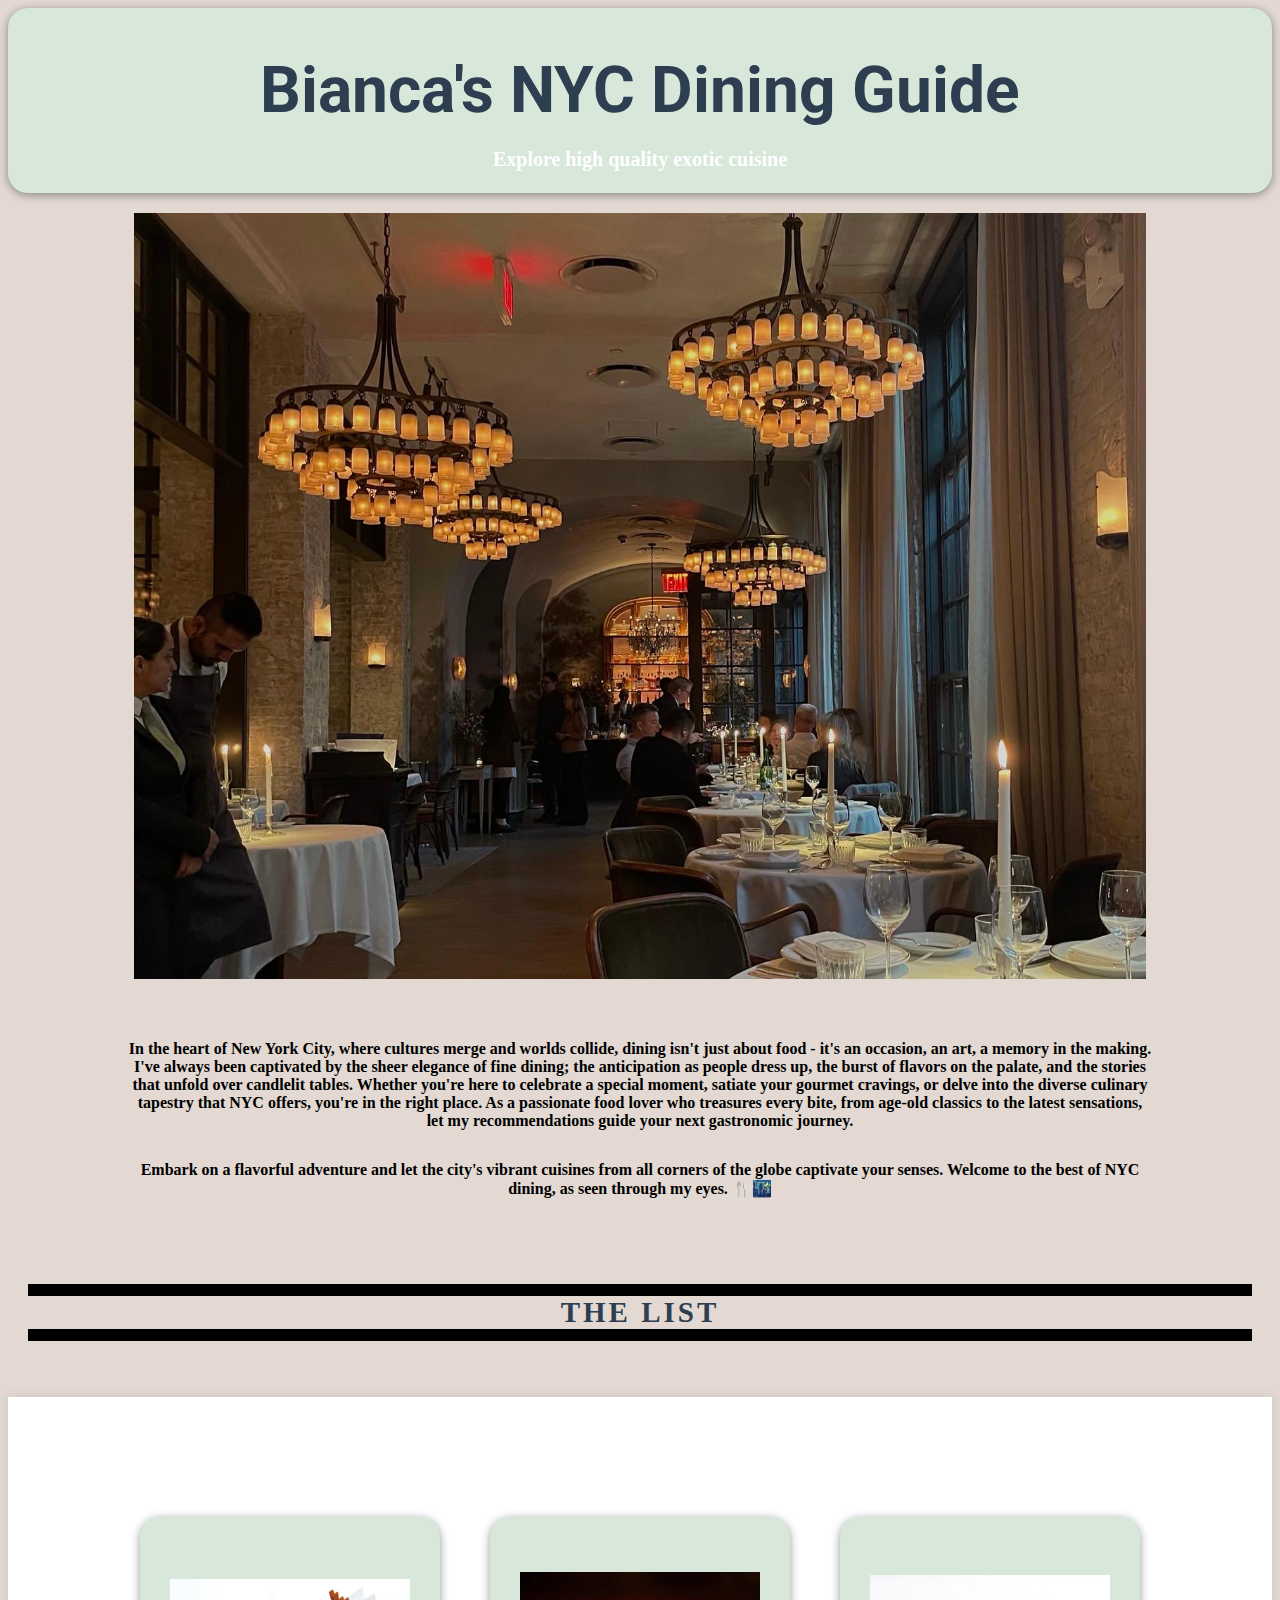
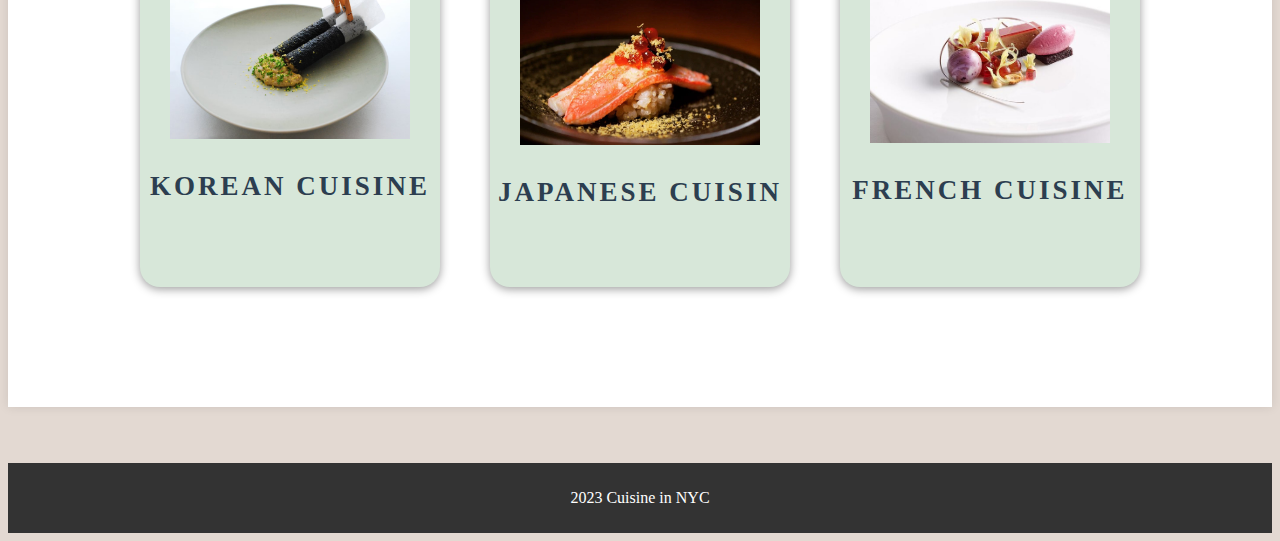
<file: index.html>
<!DOCTYPE html>
<html>

<head>
  <meta charset="utf-8">
  <meta name="viewport" content="width=device-width, initial-scale=1">
  <meta name="viewport"
        content="width=device-width, initial-scale=1.0, user-scalable=no, minimum-scale=1.0, maximum-scale=1.0">
  <title></title>
  <link rel="stylesheet" href="style.css">
</head>

<body>
  <header>
    <h1>
      <link rel="preconnect" href="https://fonts.googleapis.com">
      <link rel="preconnect" href="https://fonts.gstatic.com" crossorigin>
      <link href="https://fonts.googleapis.com/css2?family=Lobster+Two:ital,wght@1,700&family=Roboto:wght@500&display=swap"
            rel="stylesheet">Bianca's NYC Dining Guide
    </h1>
    <h3>Explore high quality exotic cuisine</h3>

  </header>



  <div class="image1">
    <img src="1.jpg">
  </div>

  <div class="discription">
    <ul>
      <h4>In the heart of New York City, where cultures merge and worlds collide, dining isn't just about food - it's an
        occasion, an art, a memory in the making. I've always been captivated by the sheer elegance of fine dining; the
        anticipation as people dress up, the burst of flavors on the palate, and the stories that unfold over candlelit
        tables. Whether you're here to celebrate a special moment, satiate your gourmet cravings, or delve into the
        diverse culinary tapestry that NYC offers, you're in the right place. As a passionate food lover who treasures
        every bite, from age-old classics to the latest sensations, let my recommendations guide your next gastronomic
        journey.</h4>

      <h4>Embark on a flavorful adventure and let the city's vibrant cuisines from all corners of the globe captivate
        your senses. Welcome to the best of NYC dining, as seen through my eyes. 🍴🌃<br><br><br><br></h4>
      <ul>
  </div>

  <div class="title-container">
    <div class="line"></div>
    <h5 style="color: #2c3e50;">THE LIST</h5>
    <div class="line"></div>
    <br><br>
  </div>


  <main>

    <div class="container">
      <a href="page1.html" class="box">
        <img src="001.avif">
        <h2>Korean Cuisine</h2>
      </a>
      <a href="page2.html" class="box">
        <img src="002.webp">
        <h2>Japanese Cuisin</h2>
      </a>
      <a href="page3.html" class="box">
        <img src="003.jpeg">
        <h2>French Cuisine</h2>
      </a>

    </div>
  </main>
  <br><br>

  <footer>
    <p>2023 Cuisine in NYC</p>
  </footer>

</body>

</body>

</html>
</file>
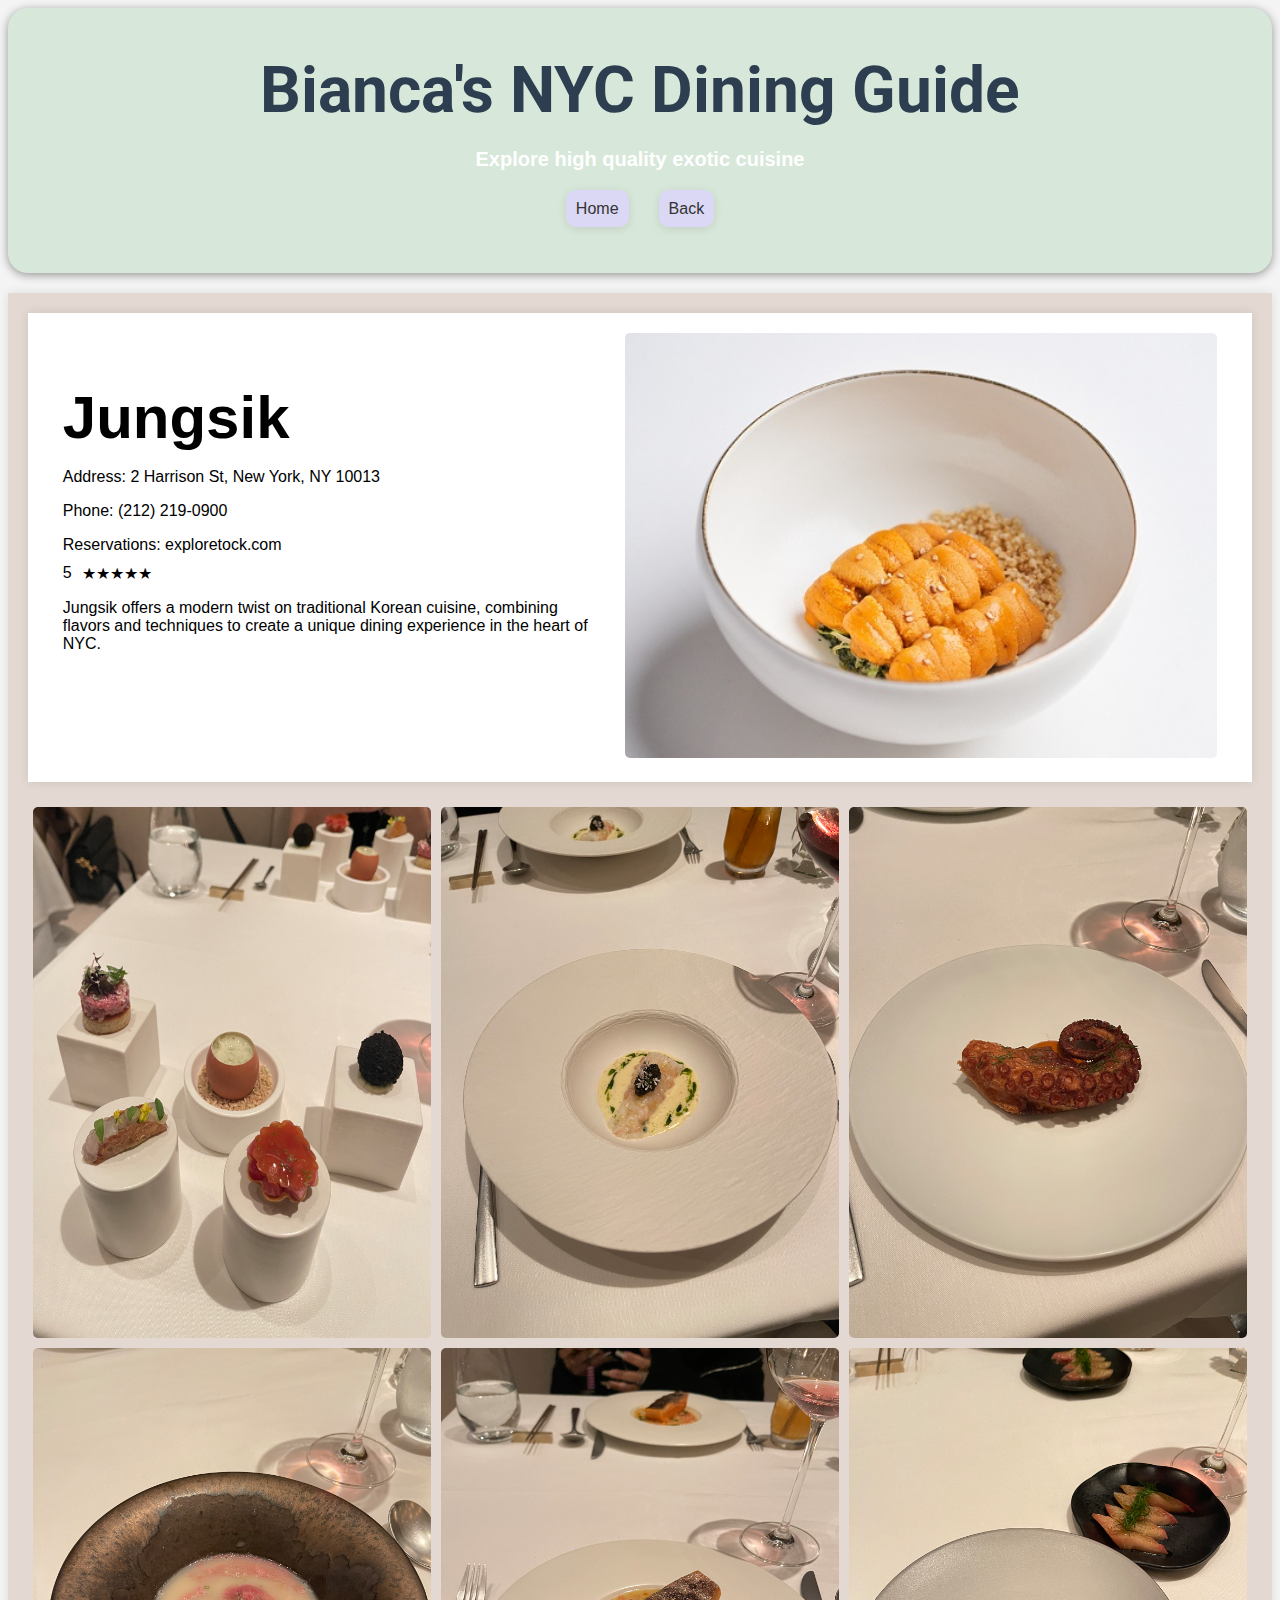
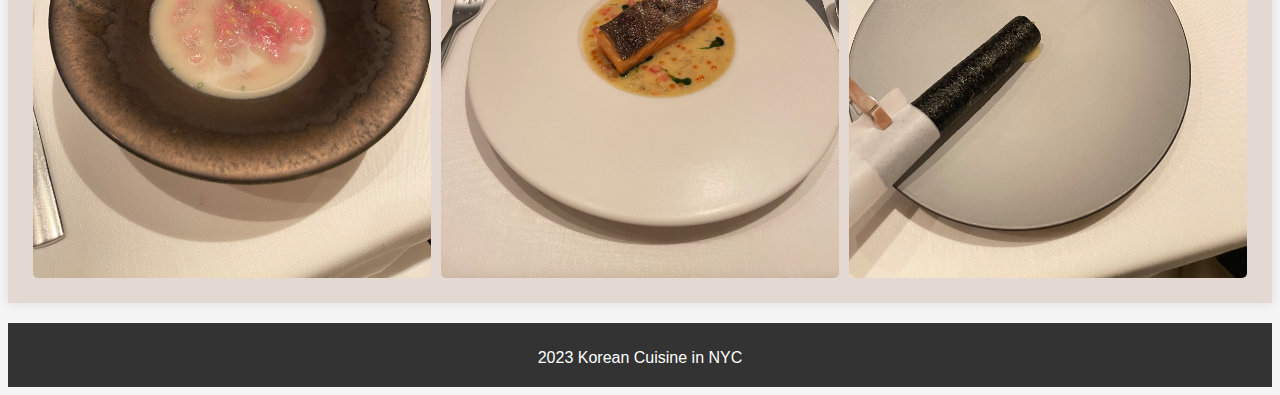
<file: page1.1.html>
<!DOCTYPE html>
<html lang="en">
  <head>
    <meta charset="UTF-8" />
    <meta name="viewport" content="width=device-width, initial-scale=1.0" />
    <meta name="viewport" content="width=device-width, initial-scale=1.0, user-scalable=no, minimum-scale=1.0, maximum-scale=1.0" />
    <title>Jungsik</title>
    <link rel="stylesheet" href="style3.css" />
  </head>

  <header>
    <h1>
      <link rel="preconnect" href="https://fonts.googleapis.com" />
      <link rel="preconnect" href="https://fonts.gstatic.com" crossorigin />
      <link href="https://fonts.googleapis.com/css2?family=Lobster+Two:ital,wght@1,700&family=Roboto:wght@500&display=swap" rel="stylesheet" />Bianca's NYC Dining Guide
    </h1>
    <h3>Explore high quality exotic cuisine</h3>
    <nav>
      <ul>
        <li><a href="index.html">Home</a></li>
        <li><a href="page1.html">Back</a></li>
      </ul>
    </nav>
  </header>

  <body>
    <main>
      <div class="container">
        <div class="text-content">
          <h2>Jungsik</h2>
          <p>Address: 2 Harrison St, New York, NY 10013</p>
          <p>Phone: (212) 219-0900</p>
          <p>Reservations: exploretock.com</p>
          <div class="ratings">
            <span>5</span>
            <span>★★★★★</span>
          </div>
          <p>Jungsik offers a modern twist on traditional Korean cuisine, combining flavors and techniques to create a unique dining experience in the heart of NYC.</p>
        </div>
        <div class="image-content">
          <img src="Jungsik1.jpeg" />
        </div>
      </div>

      <p></p>

      <div class="image-gallery">
        <img src="Jungsik/Jun2.jpg" alt="Image 1" />
        <img src="Jungsik/Jun3.JPG" alt="Image 2" />
        <img src="Jungsik/Jun4.JPG" alt="Image 3" />
        <img src="Jungsik/Jun5.JPG" alt="Image 4" />
        <img src="Jungsik/Jun6.JPG" alt="Image 5" />
        <img src="Jungsik/Jun7.JPG" alt="Image 6" />
      </div>
    </main>

    <footer>
      <p>2023 Korean Cuisine in NYC</p>
    </footer>
  </body>
</html>
</file>
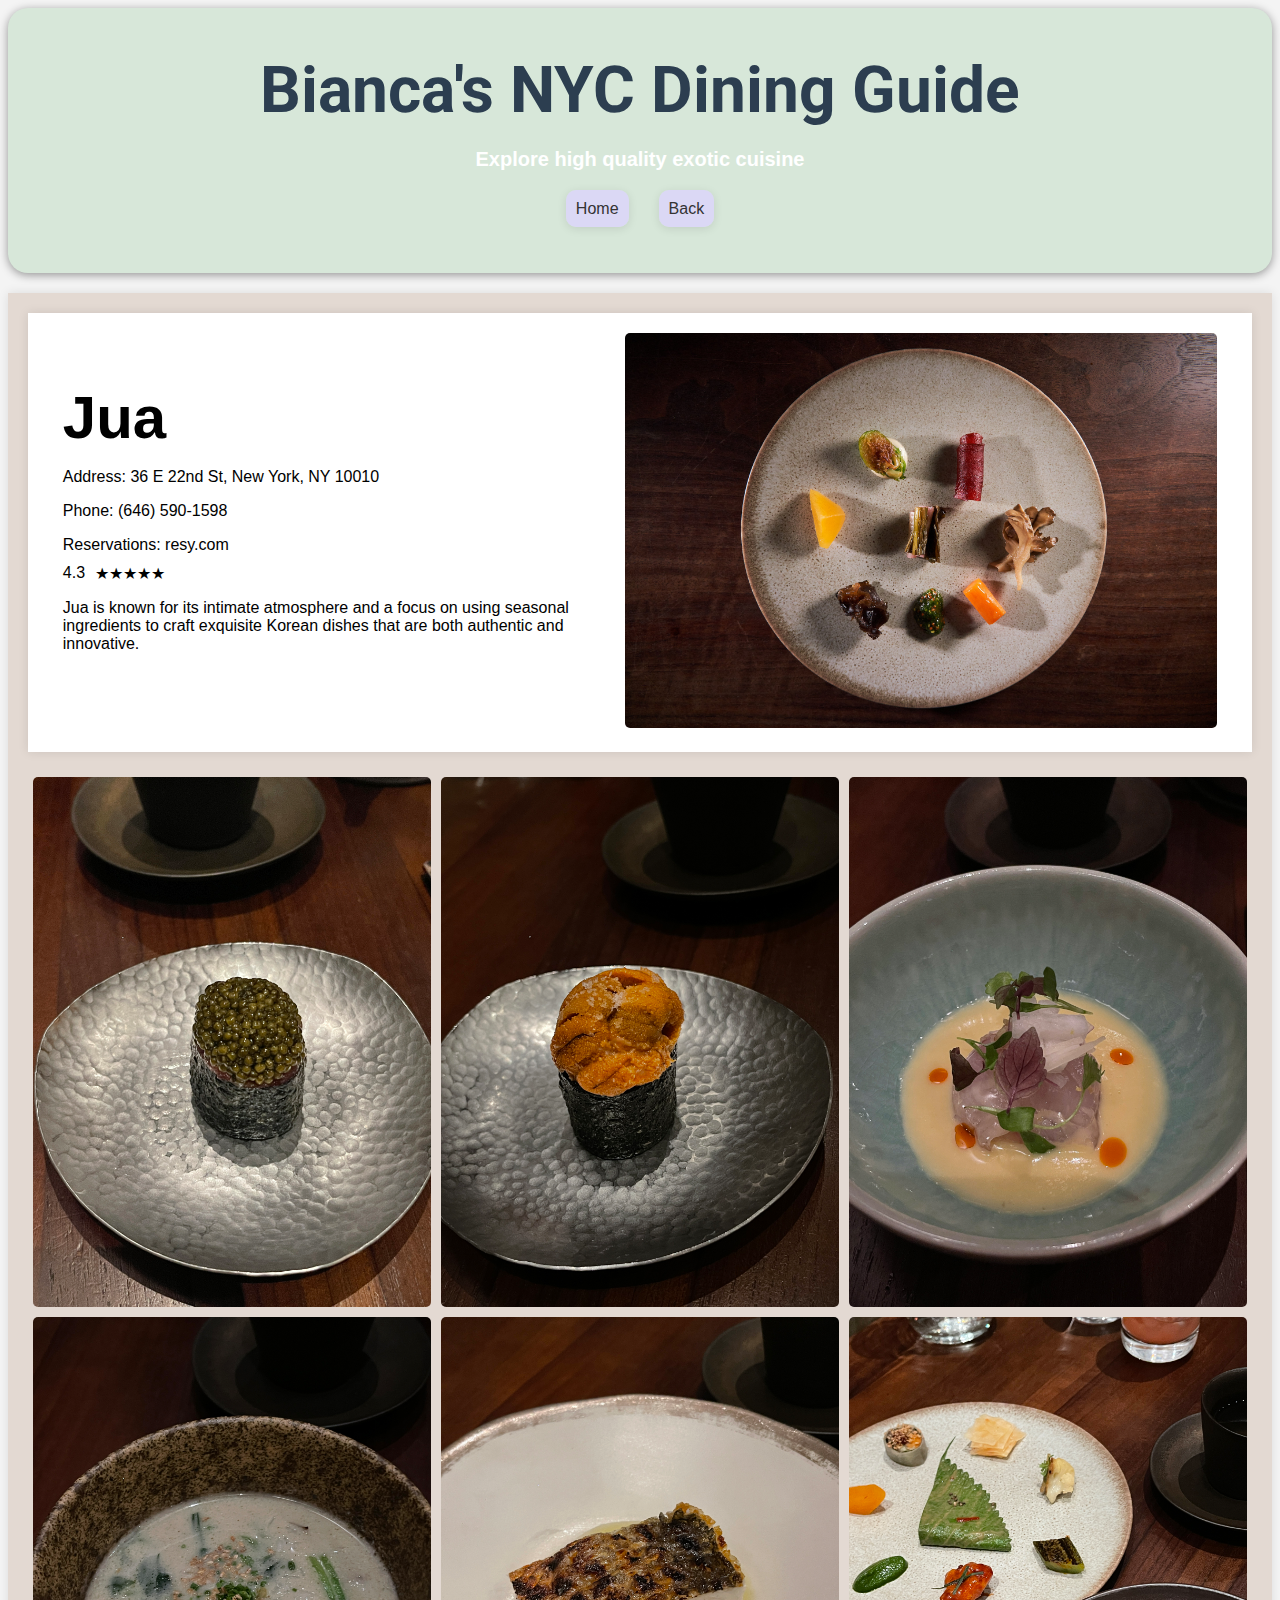
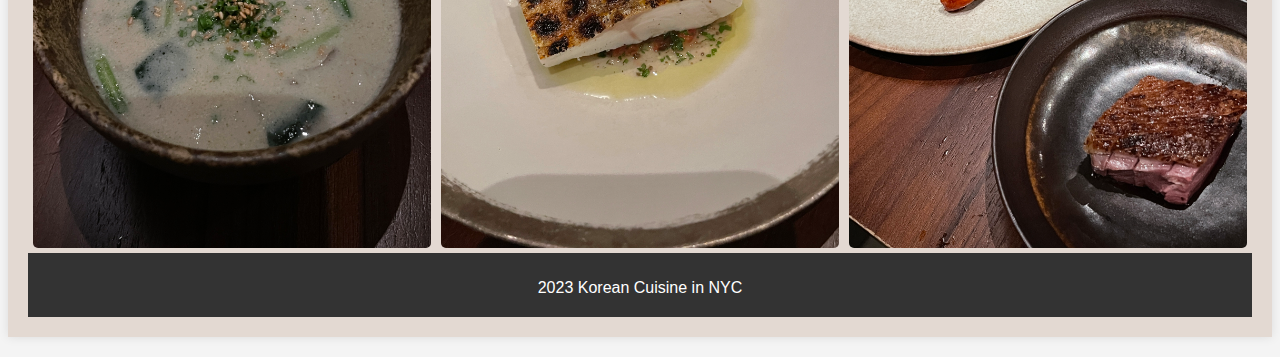
<file: page1.2.html>
<!DOCTYPE html>
<html lang="en">

<head>
    <meta charset="UTF-8">
    <meta name="viewport" content="width=device-width, initial-scale=1.0">
    <title>Jua</title>
    <link rel="stylesheet" href="style3.css">
</head>



    <header>
        <h1><link rel="preconnect" href="https://fonts.googleapis.com">
<link rel="preconnect" href="https://fonts.gstatic.com" crossorigin>
<link href="https://fonts.googleapis.com/css2?family=Lobster+Two:ital,wght@1,700&family=Roboto:wght@500&display=swap" rel="stylesheet">Bianca's NYC Dining Guide</h1>
        <h3>Explore high quality exotic cuisine</h3>
        <nav>
            <ul>
                <li><a href="index.html">Home</a></li>
                <li><a href="page1.html">Back</a></li>
                
            </ul>
        </nav>
    </header>

<body>

    <main>

    <div class="container">
        <div class="text-content">
            
            <h2>Jua</h2>
            <p>Address: 36 E 22nd St, New York, NY 10010</p>
            <p>Phone: (646) 590-1598</p>
            <p>Reservations: resy.com</p>
            <div class="ratings">
                <span>4.3</span>
                <span>★★★★★</span>
                
            </div>
            <p>Jua is known for its intimate atmosphere and a focus on using seasonal ingredients to craft exquisite Korean dishes that are both authentic and innovative.</p>
        </div>
        <div class="image-content">
            <img src="Jua1.jpeg">
        </div>
    </div>

    <p>   </p>

    <div class="image-gallery">
        <img src="Jua/Jua2.JPG" alt="Image 1">
        <img src="Jua/Jua3.JPG" alt="Image 2">
        <img src="Jua/Jua4.JPG" alt="Image 3">
        <img src="Jua/Jua5.JPG" alt="Image 4">
        <img src="Jua/Jua6.JPG" alt="Image 5">
        <img src="Jua/Jua7.JPG" alt="Image 6">
    </div>

    <footer>
        <p>2023 Korean Cuisine in NYC</p>
    </footer>

</main>

</body>

</html>
</file>
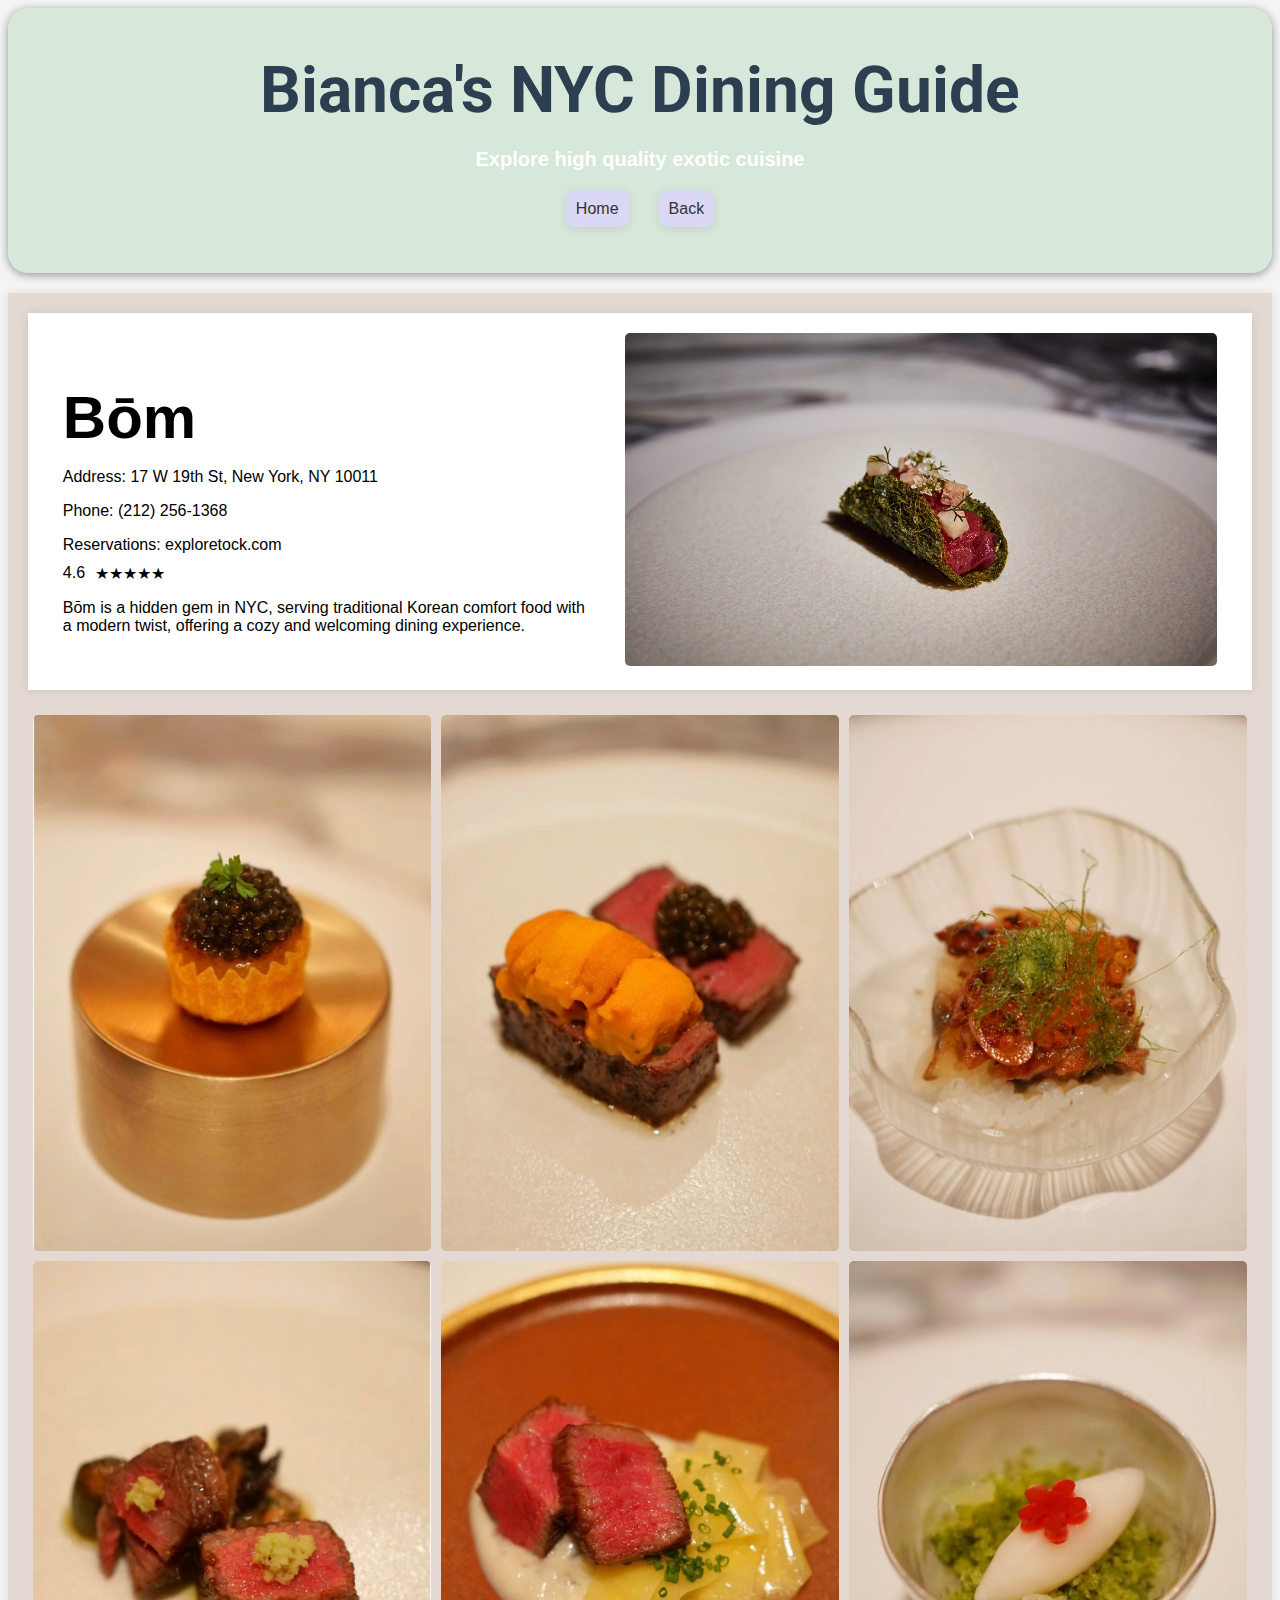
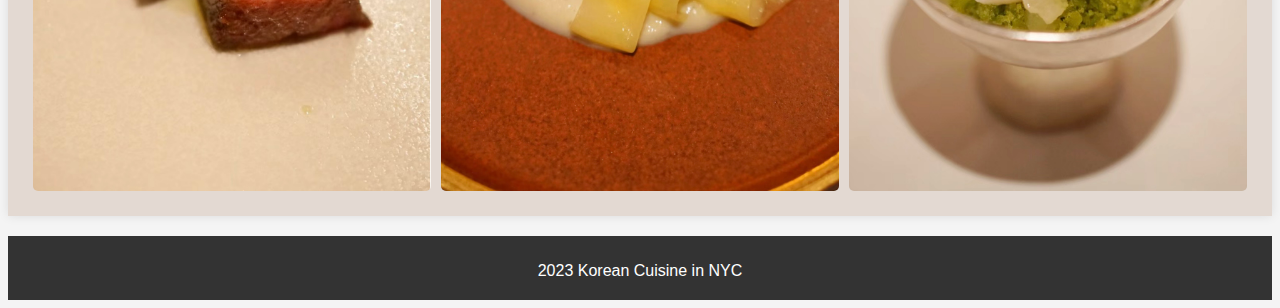
<file: page1.3.html>
<!DOCTYPE html>
<html lang="en">

<head>
    <meta charset="UTF-8">
    <meta name="viewport" content="width=device-width, initial-scale=1.0">
    <title>Bom</title>
    <link rel="stylesheet" href="style3.css">
</head>



    <header>
        <h1><link rel="preconnect" href="https://fonts.googleapis.com">
<link rel="preconnect" href="https://fonts.gstatic.com" crossorigin>
<link href="https://fonts.googleapis.com/css2?family=Lobster+Two:ital,wght@1,700&family=Roboto:wght@500&display=swap" rel="stylesheet">Bianca's NYC Dining Guide</h1>
        <h3>Explore high quality exotic cuisine</h3>
        <nav>
            <ul>
                <li><a href="index.html">Home</a></li>
                <li><a href="page1.html">Back</a></li>
                
            </ul>
        </nav>
    </header>

<body>

    <main>

    <div class="container">
        <div class="text-content">
            
            <h2>Bōm</h2>
            <p>Address: 17 W 19th St, New York, NY 10011</p>
            <p>Phone: (212) 256-1368</p>
            <p>Reservations: exploretock.com</p>
            <div class="ratings">
                <span>4.6</span>
                <span>★★★★★</span>
               
            </div>
            <p>Bōm is a hidden gem in NYC, serving traditional Korean comfort food with a modern twist, offering a cozy and welcoming dining experience.</p>
        </div>
        <div class="image-content">
            <img src="Bom1.webp">
        </div>
    </div>

    <p>   </p>

    <div class="image-gallery">
        <img src="Bom/B1.jpg" alt="Image 1">
        <img src="Bom/B2.jpg" alt="Image 2">
        <img src="Bom/B3.jpg" alt="Image 3">
        <img src="Bom/B4.jpg" alt="Image 4">
        <img src="Bom/B5.jpg" alt="Image 5">
        <img src="Bom/B6.jpg" alt="Image 6">
    </div>

</main>

<footer>
        <p>2023 Korean Cuisine in NYC</p>
    </footer>

</body>

</html>
</file>
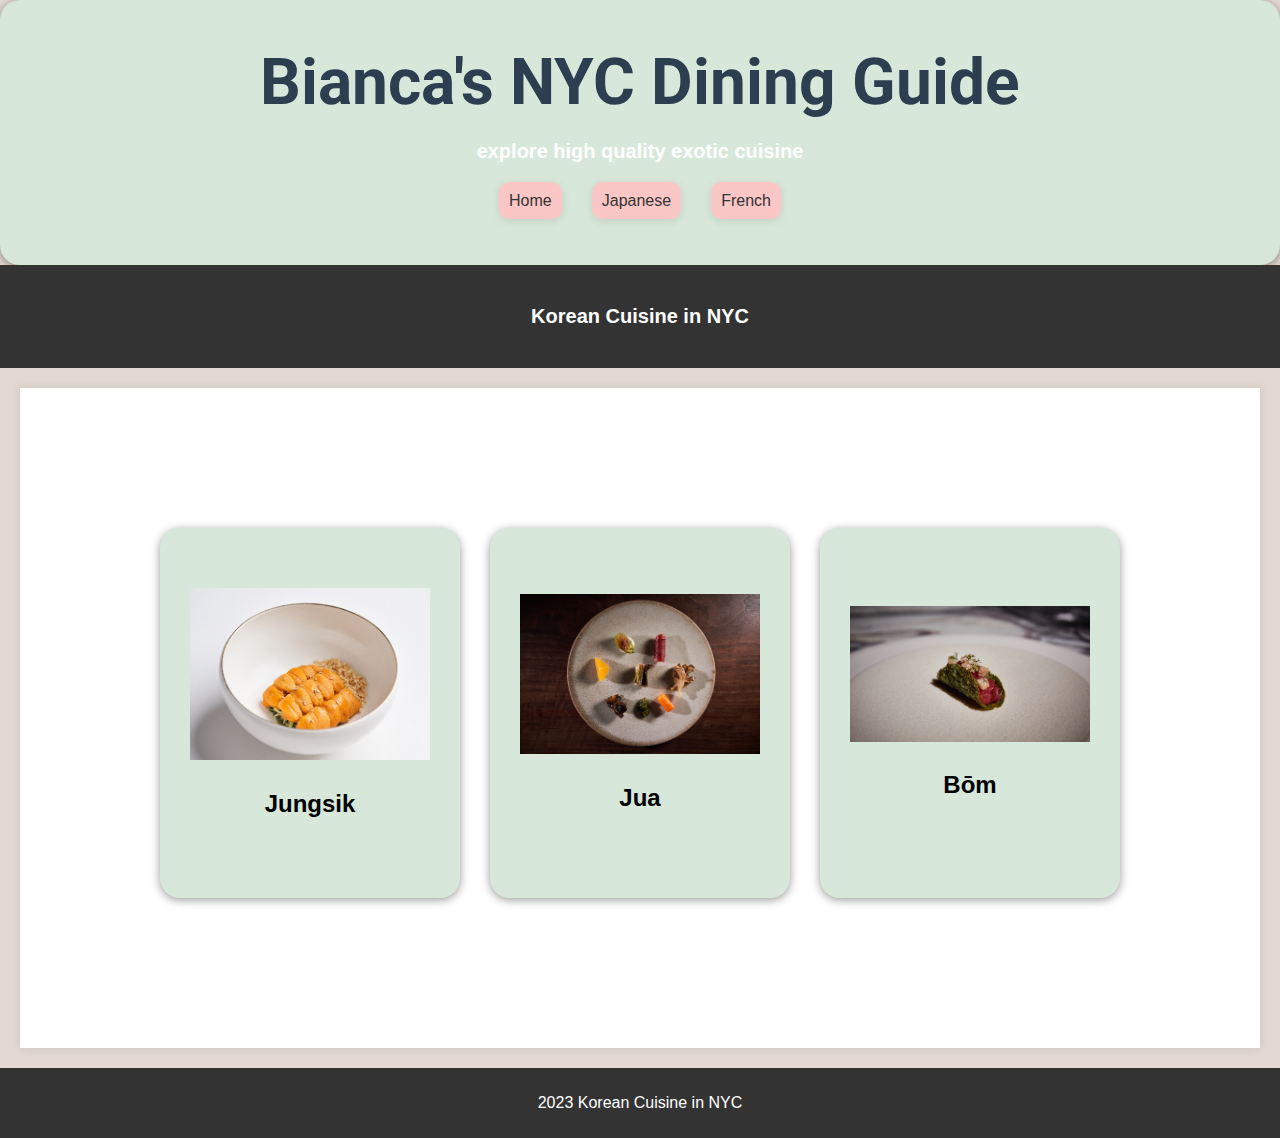
<file: page1.html>
<!DOCTYPE html>
<html>
  <head>
    <meta charset="UTF-8" />
    <title>Korean Cuisine in NYC</title>
    <meta name="viewport" content="width=device-width, initial-scale=1.0, user-scalable=no, minimum-scale=1.0, maximum-scale=1.0" />
    <link rel="stylesheet" type="text/css" href="style2.css" />
  </head>
  <body>
    <header>
      <h1>
        <link rel="preconnect" href="https://fonts.googleapis.com" />
        <link rel="preconnect" href="https://fonts.gstatic.com" crossorigin />
        <link href="https://fonts.googleapis.com/css2?family=Lobster+Two:ital,wght@1,700&family=Roboto:wght@500&display=swap" rel="stylesheet" />Bianca's NYC Dining Guide
      </h1>
      <h3>explore high quality exotic cuisine</h3>
      <nav>
        <ul>
          <li><a href="index.html">Home</a></li>
          <li><a href="page2.html">Japanese</a></li>
          <li><a href="page3.html">French</a></li>
        </ul>
      </nav>
    </header>

    <div class="header2">
      <h3>Korean Cuisine in NYC</h3>
    </div>
    <main>
      <section class="restaurant">
        <div class="container">
          <a href="page1.1.html" class="box">
            <img src="Jungsik1.jpeg" />
            <h2>Jungsik</h2>
          </a>
          <a href="page1.2.html" class="box">
            <img src="Jua1.jpeg" />
            <h2>Jua</h2>
          </a>
          <a href="page1.3.html" class="box">
            <img src="Bom1.webp" />
            <h2>Bōm</h2>
          </a>
        </div>
      </section>
    </main>
    <footer>
      <p>2023 Korean Cuisine in NYC</p>
    </footer>
  </body>
</html>
</file>
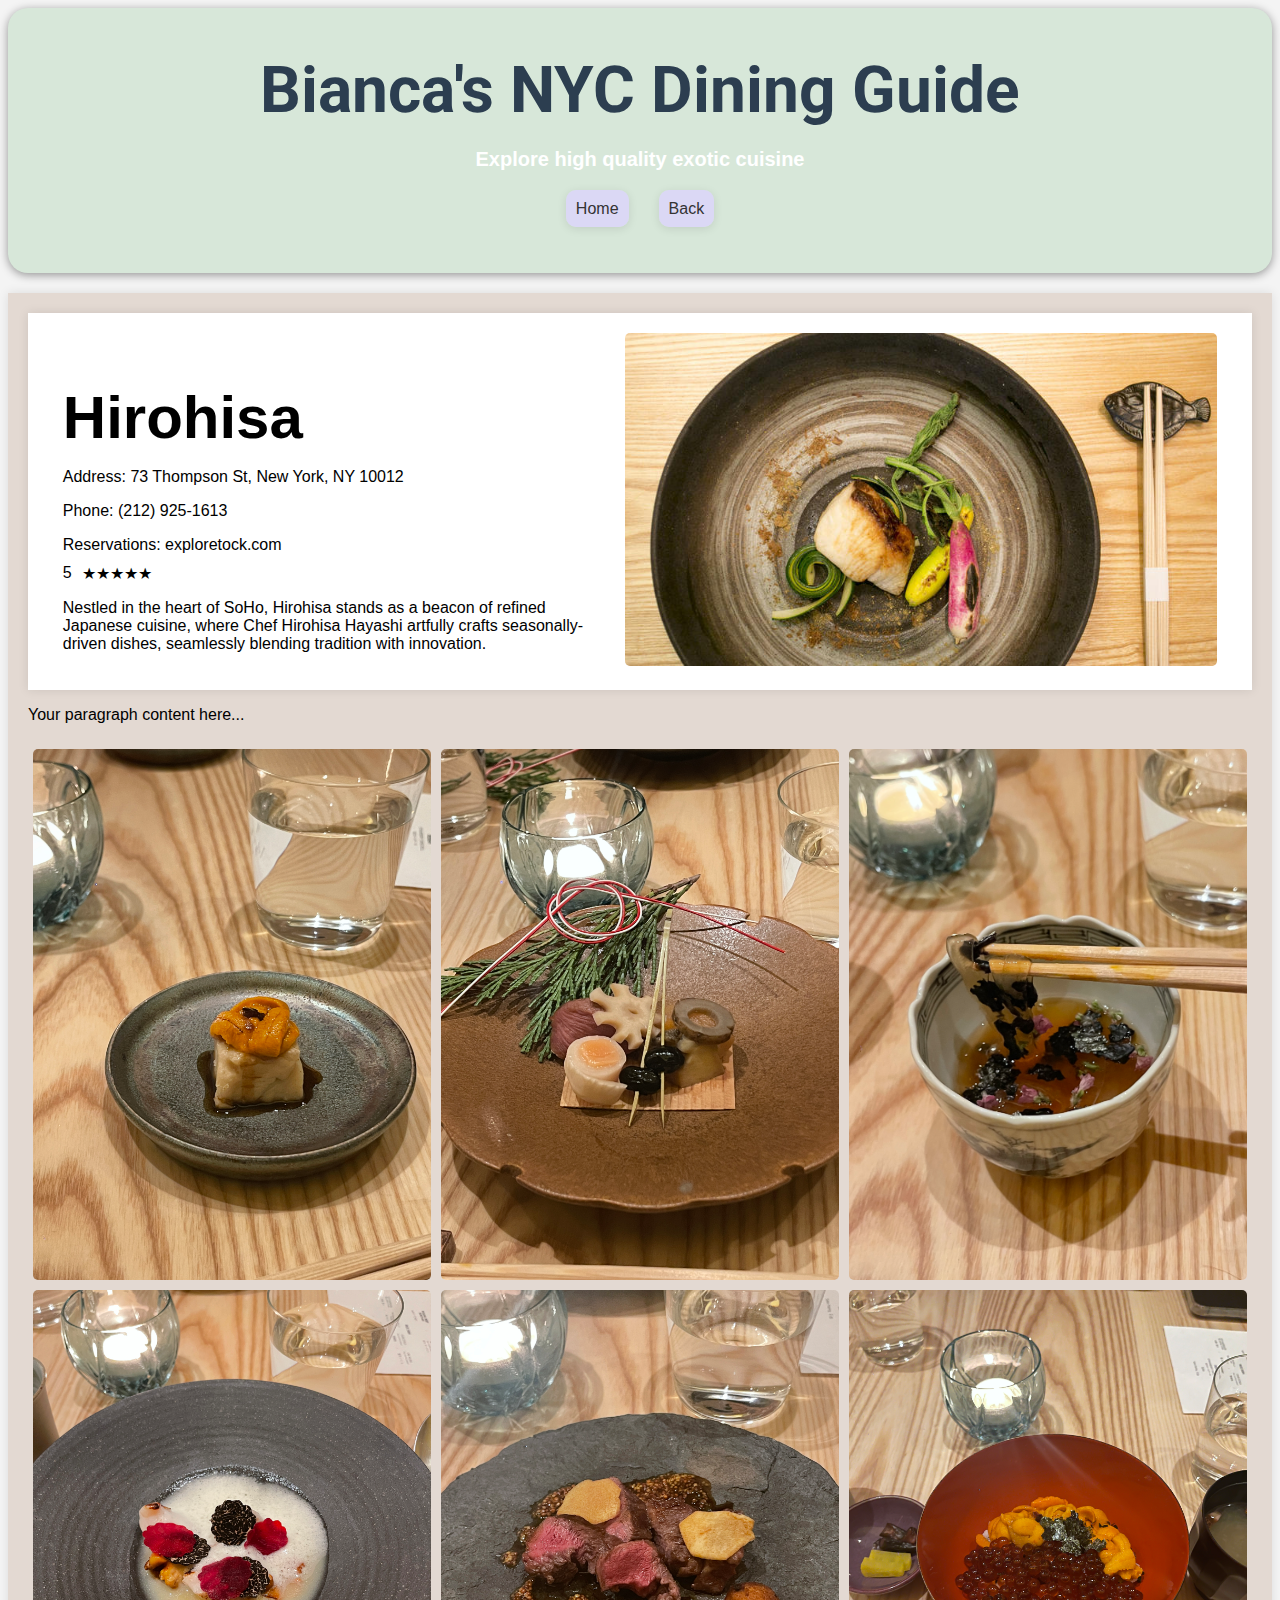
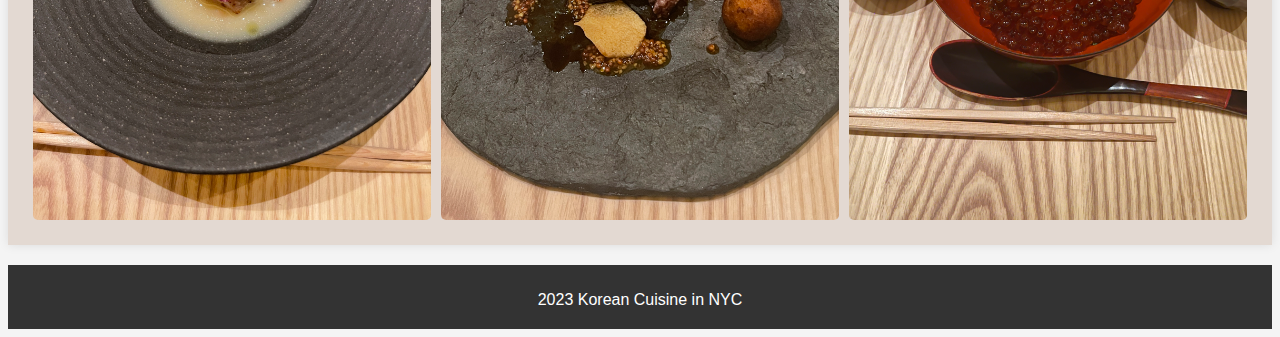
<file: page2.2.html>
<!DOCTYPE html>
<html lang="en">

<head>
    <meta charset="UTF-8">
    <meta name="viewport" content="width=device-width, initial-scale=1.0">
    <title>Hirohisa</title>
    <link rel="stylesheet" href="style3.css">
</head>



    <header>
        <h1><link rel="preconnect" href="https://fonts.googleapis.com">
<link rel="preconnect" href="https://fonts.gstatic.com" crossorigin>
<link href="https://fonts.googleapis.com/css2?family=Lobster+Two:ital,wght@1,700&family=Roboto:wght@500&display=swap" rel="stylesheet">Bianca's NYC Dining Guide</h1>
        <h3>Explore high quality exotic cuisine</h3>
        <nav>
            <ul>
                <li><a href="index.html">Home</a></li>
                <li><a href="page2.html">Back</a></li>
                
            </ul>
        </nav>
    </header>

<body>

    <main>

    <div class="container">
        <div class="text-content">
            
            <h2>Hirohisa</h2>
            <p>Address: 73 Thompson St, New York, NY 10012</p>
            <p>Phone: (212) 925-1613</p>
            <p>Reservations: exploretock.com</p>
            <div class="ratings">
                <span>5</span>
                <span>★★★★★</span>
                
            </div>
            <p>Nestled in the heart of SoHo, Hirohisa stands as a beacon of refined Japanese cuisine, where Chef Hirohisa Hayashi artfully crafts seasonally-driven dishes, seamlessly blending tradition with innovation.</p>
        </div>
        <div class="image-content">
            <img src="Hirohisa1.jpeg">
        </div>
    </div>

    <p>Your paragraph content here...</p>

    <div class="image-gallery">
        <img src="Hirohisa/Hi2.JPG" alt="Image 1">
        <img src="Hirohisa/Hi4.JPG" alt="Image 2">
        <img src="Hirohisa/Hi5.JPG" alt="Image 3">
        <img src="Hirohisa/Hi6.JPG" alt="Image 4">
        <img src="Hirohisa/Hi7.JPG" alt="Image 5">
        <img src="Hirohisa/Hi8.JPG" alt="Image 6">
    </div>

</main>

<footer>
        <p>2023 Korean Cuisine in NYC</p>
    </footer>

</body>

</html>
</file>
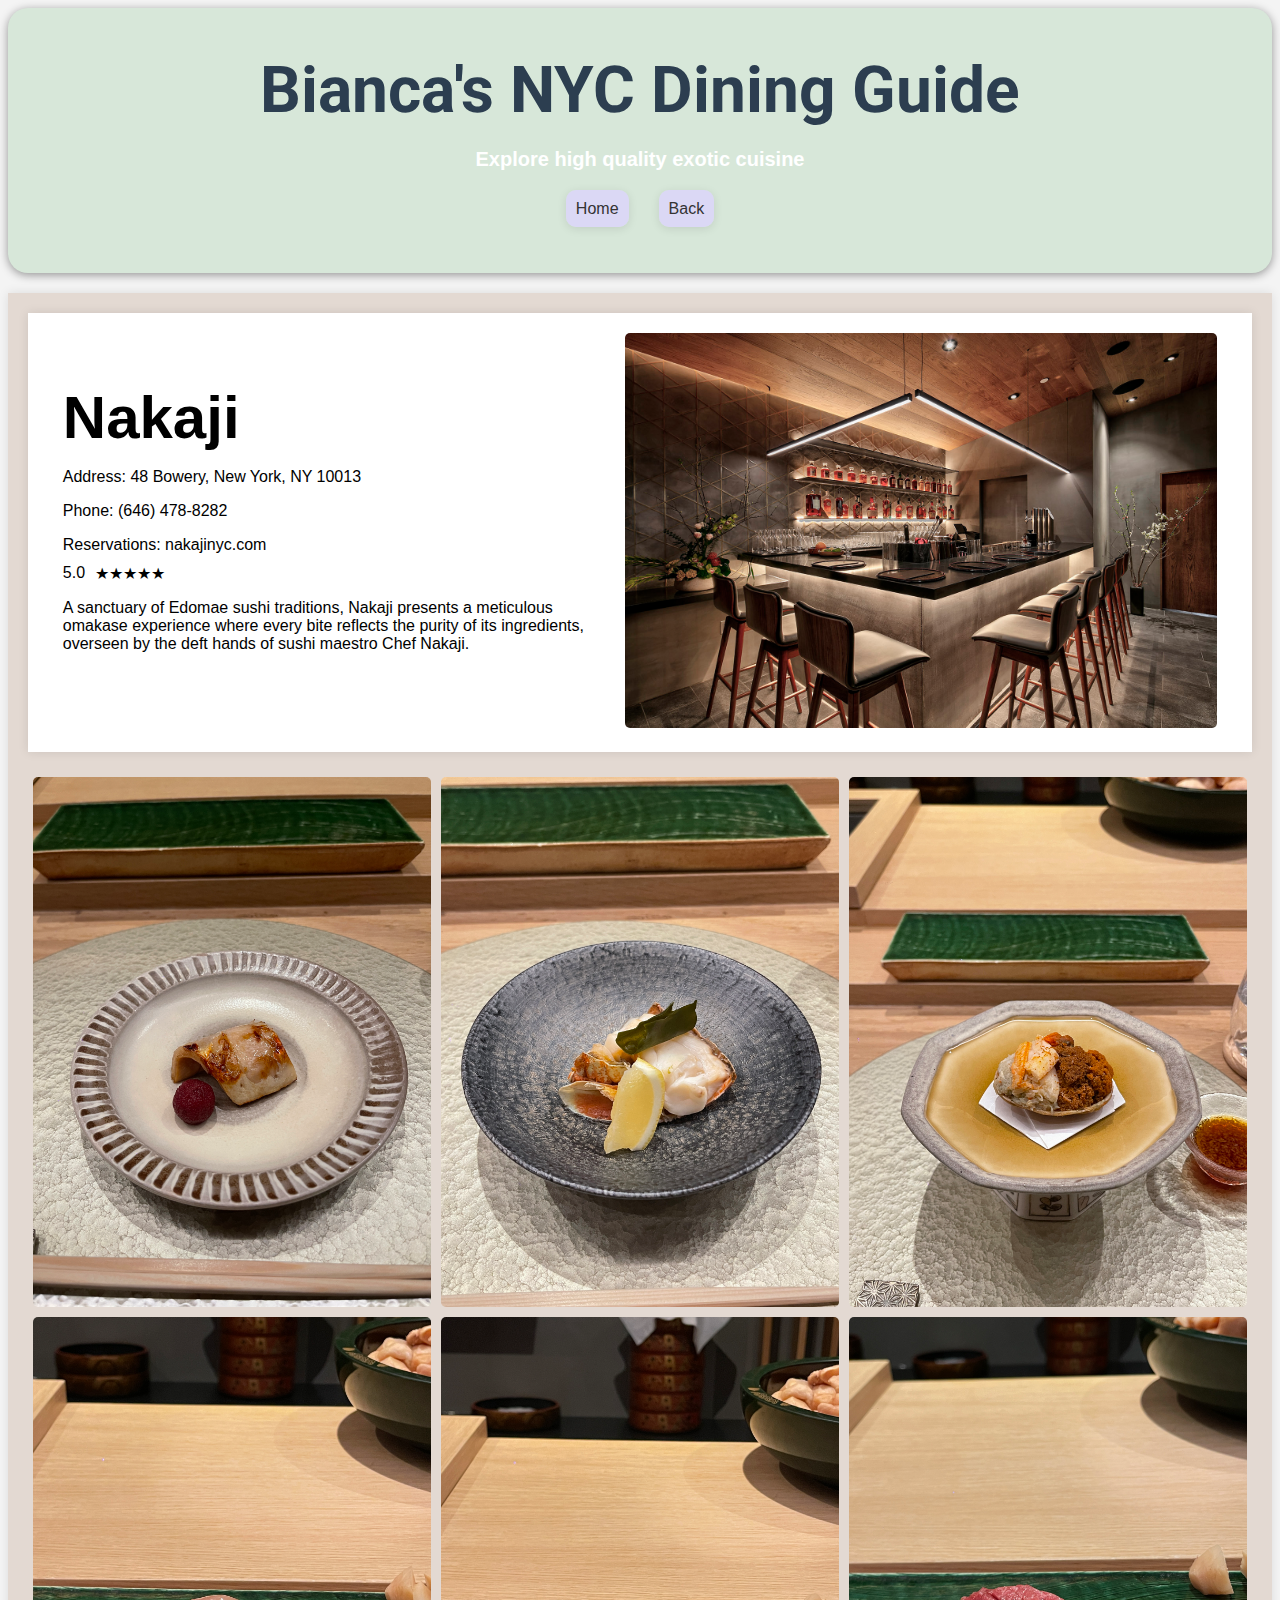
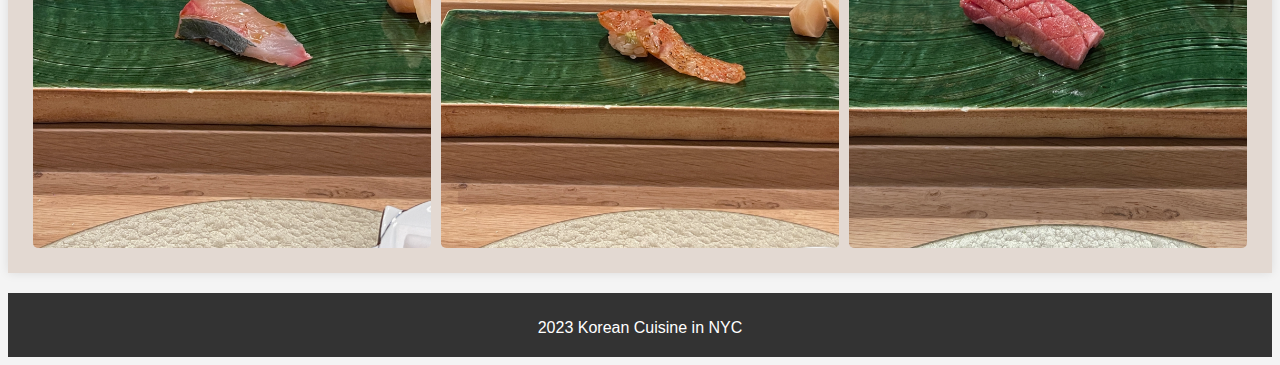
<file: page2.3.html>
<!DOCTYPE html>
<html lang="en">

<head>
    <meta charset="UTF-8">
    <meta name="viewport" content="width=device-width, initial-scale=1.0">
    <title>Nakaji</title>
    <link rel="stylesheet" href="style3.css">
</head>



    <header>
        <h1><link rel="preconnect" href="https://fonts.googleapis.com">
<link rel="preconnect" href="https://fonts.gstatic.com" crossorigin>
<link href="https://fonts.googleapis.com/css2?family=Lobster+Two:ital,wght@1,700&family=Roboto:wght@500&display=swap" rel="stylesheet">Bianca's NYC Dining Guide</h1>
        <h3>Explore high quality exotic cuisine</h3>
        <nav>
            <ul>
                <li><a href="index.html">Home</a></li>
                <li><a href="page2.html">Back</a></li>
                
            </ul>
        </nav>
    </header>

<body>

    <main>

    <div class="container">
        <div class="text-content">
            
            <h2>Nakaji</h2>
            <p>Address: 48 Bowery, New York, NY 10013</p>
            <p>Phone: (646) 478-8282</p>
            <p>Reservations: nakajinyc.com</p>
            <div class="ratings">
                <span>5.0</span>
                <span>★★★★★</span>
                
            </div>
            <p>A sanctuary of Edomae sushi traditions, Nakaji presents a meticulous omakase experience where every bite reflects the purity of its ingredients, overseen by the deft hands of sushi maestro Chef Nakaji.</p>
        </div>
        <div class="image-content">
            <img src="Nakaji1.jpeg">
        </div>
    </div>

    <p>  </p>

    <div class="image-gallery">
        <img src="Nakaji/Na2.JPG" alt="Image 1">
        <img src="Nakaji/Na3.JPG" alt="Image 2">
        <img src="Nakaji/Na4.JPG" alt="Image 3">
        <img src="Nakaji/Na5.JPG" alt="Image 4">
        <img src="Nakaji/Na6.JPG" alt="Image 5">
        <img src="Nakaji/Na7.JPG" alt="Image 6">
    </div>

</main>

<footer>
        <p>2023 Korean Cuisine in NYC</p>
    </footer>

</body>

</html>
</file>
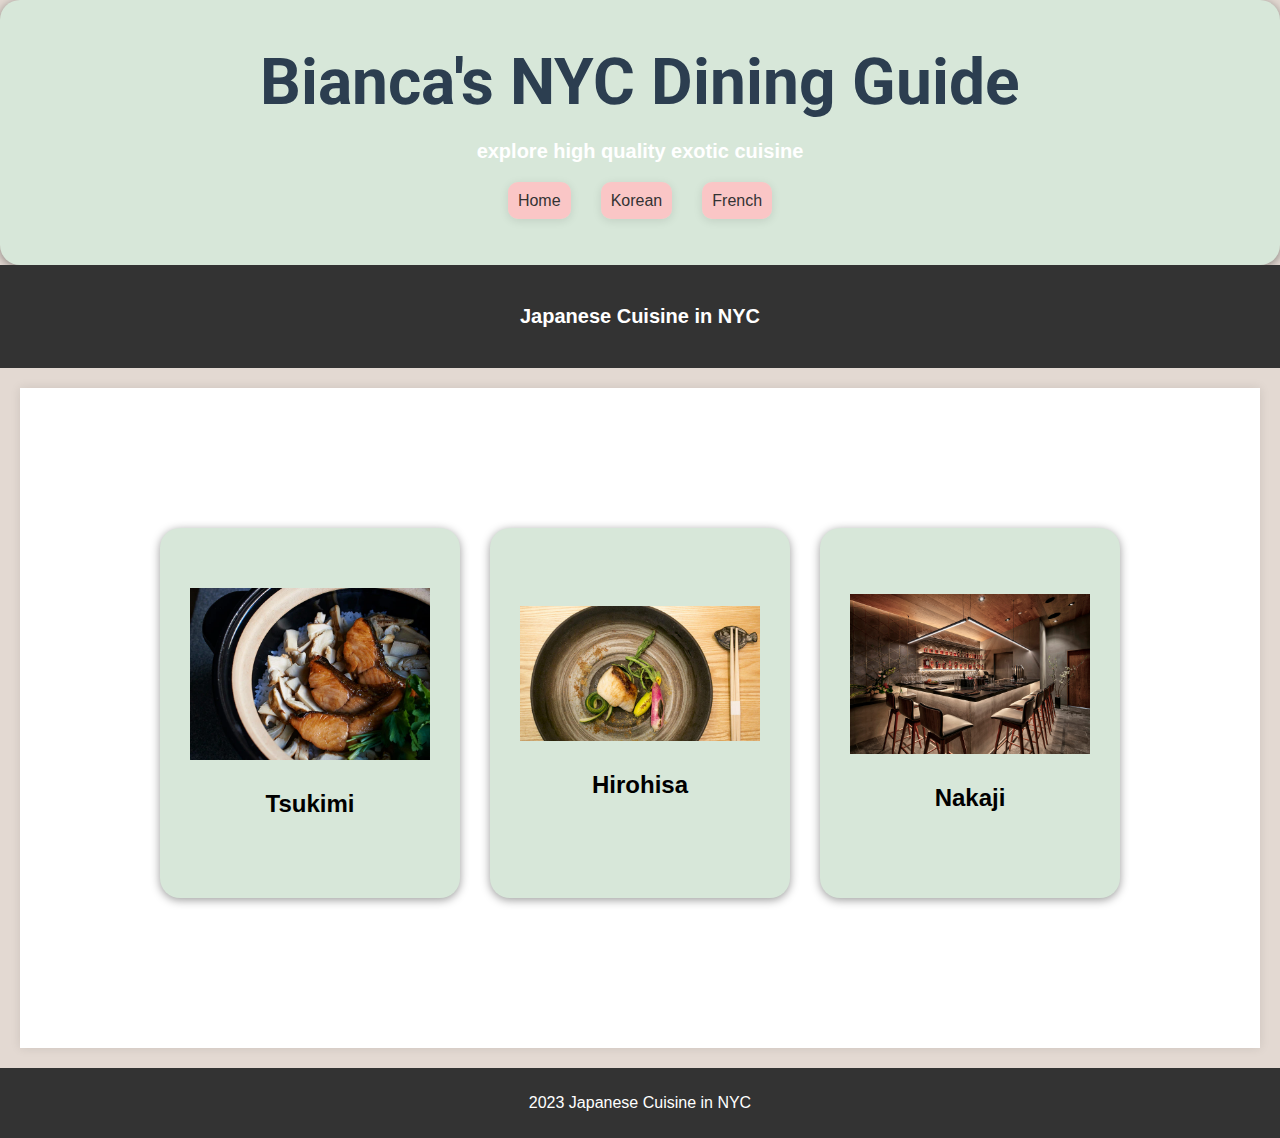
<file: page2.html>
<!DOCTYPE html>
<html>
  <head>
    <meta charset="UTF-8" />
    <title>Japanese Cuisine in NYC</title>
    <meta name="viewport" content="width=device-width, initial-scale=1.0, user-scalable=no, minimum-scale=1.0, maximum-scale=1.0" />
    <link rel="stylesheet" type="text/css" href="style2.css" />
  </head>
  <body>
    <header>
      <h1>
        <link rel="preconnect" href="https://fonts.googleapis.com" />
        <link rel="preconnect" href="https://fonts.gstatic.com" crossorigin />
        <link href="https://fonts.googleapis.com/css2?family=Lobster+Two:ital,wght@1,700&family=Roboto:wght@500&display=swap" rel="stylesheet" />Bianca's NYC Dining Guide
      </h1>
      <h3>explore high quality exotic cuisine</h3>
      <nav>
        <ul>
          <li><a href="index.html">Home</a></li>
          <li><a href="page1.html">Korean</a></li>
          <li><a href="page3.html">French</a></li>
        </ul>
      </nav>
    </header>

    <div class="header2">
      <h3>Japanese Cuisine in NYC</h3>
    </div>
    <main>
      <section class="restaurant">
        <div class="container">
          <a href="page2.1.html" class="box">
            <img src="Tsukimi1.webp" />
            <h2>Tsukimi</h2>
          </a>
          <a href="page2.2.html" class="box">
            <img src="Hirohisa1.jpeg" />
            <h2>Hirohisa</h2>
          </a>
          <a href="page2.3.html" class="box">
            <img src="Nakaji1.jpeg" />
            <h2>Nakaji</h2>
          </a>
        </div>
      </section>
    </main>
    <footer>
      <p>2023 Japanese Cuisine in NYC</p>
    </footer>
  </body>
</html>
</file>
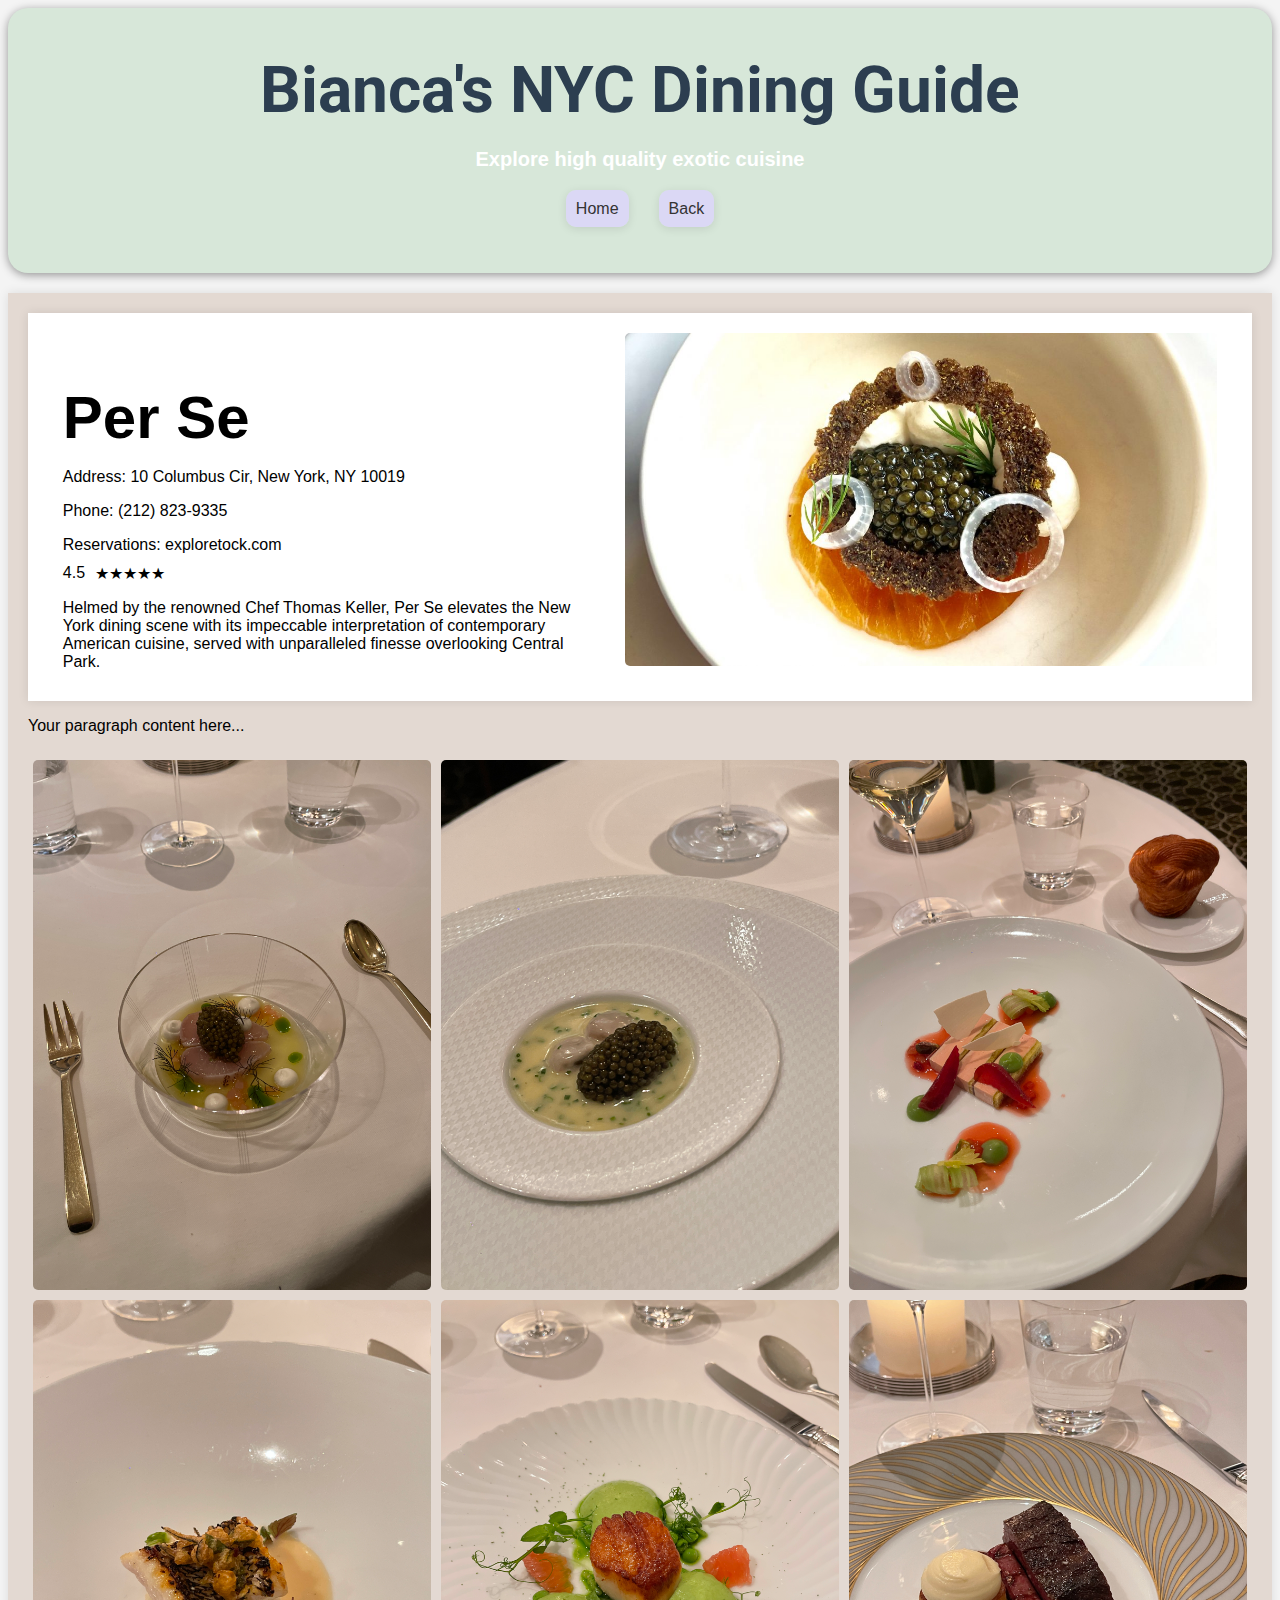
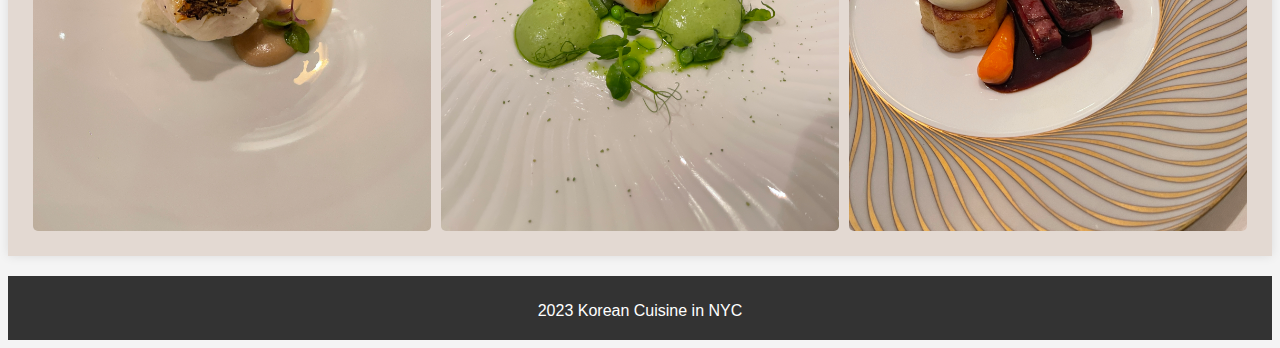
<file: page3.1.html>
<!DOCTYPE html>
<html lang="en">

<head>
    <meta charset="UTF-8">
    <meta name="viewport" content="width=device-width, initial-scale=1.0">
    <title>Per Se</title>
    <link rel="stylesheet" href="style3.css">
</head>



    <header>
        <h1><link rel="preconnect" href="https://fonts.googleapis.com">
<link rel="preconnect" href="https://fonts.gstatic.com" crossorigin>
<link href="https://fonts.googleapis.com/css2?family=Lobster+Two:ital,wght@1,700&family=Roboto:wght@500&display=swap" rel="stylesheet">Bianca's NYC Dining Guide</h1>
        <h3>Explore high quality exotic cuisine</h3>
        <nav>
            <ul>
                <li><a href="index.html">Home</a></li>
                <li><a href="page3.html">Back</a></li>
                
            </ul>
        </nav>
    </header>

<body>

    <main>

    <div class="container">
        <div class="text-content">
            
            <h2>Per Se</h2>
            <p>Address: 10 Columbus Cir, New York, NY 10019</p>
            <p>Phone: (212) 823-9335</p>
            <p>Reservations: exploretock.com</p>
            <div class="ratings">
                <span>4.5</span>
                <span>★★★★★</span>
               
            </div>
            <p>Helmed by the renowned Chef Thomas Keller, Per Se elevates the New York dining scene with its impeccable interpretation of contemporary American cuisine, served with unparalleled finesse overlooking Central Park.</p>
        </div>
        <div class="image-content">
            <img src="Perse1.jpeg">
        </div>
    </div>

    <p>Your paragraph content here...</p>

    <div class="image-gallery">
        <img src="Perse/P1.JPG" alt="Image 1">
        <img src="Perse/P2.JPG" alt="Image 2">
        <img src="Perse/P3.JPG" alt="Image 3">
        <img src="Perse/P4.JPG" alt="Image 4">
        <img src="Perse/P5.JPG" alt="Image 5">
        <img src="Perse/P6.JPG" alt="Image 6">
    </div>

</main>

<footer>
        <p>2023 Korean Cuisine in NYC</p>
    </footer>

</body>

</html>
</file>
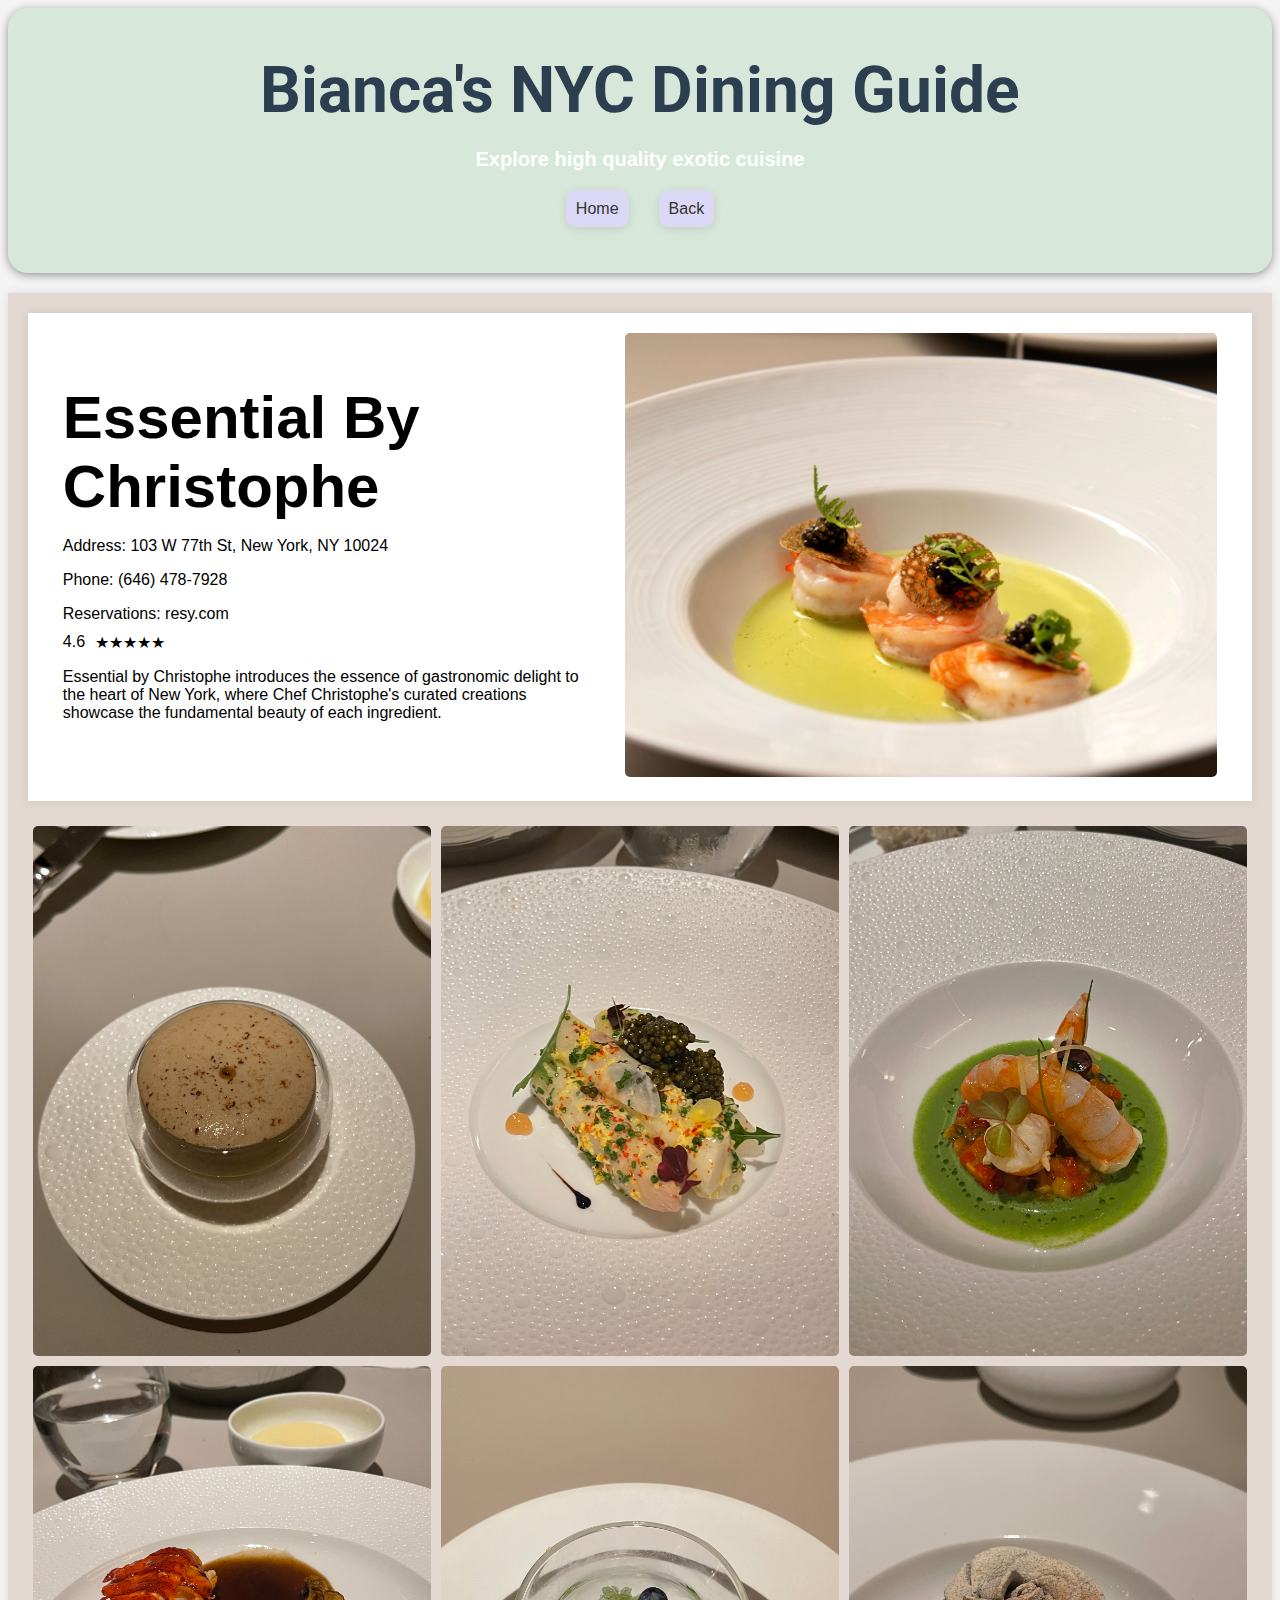
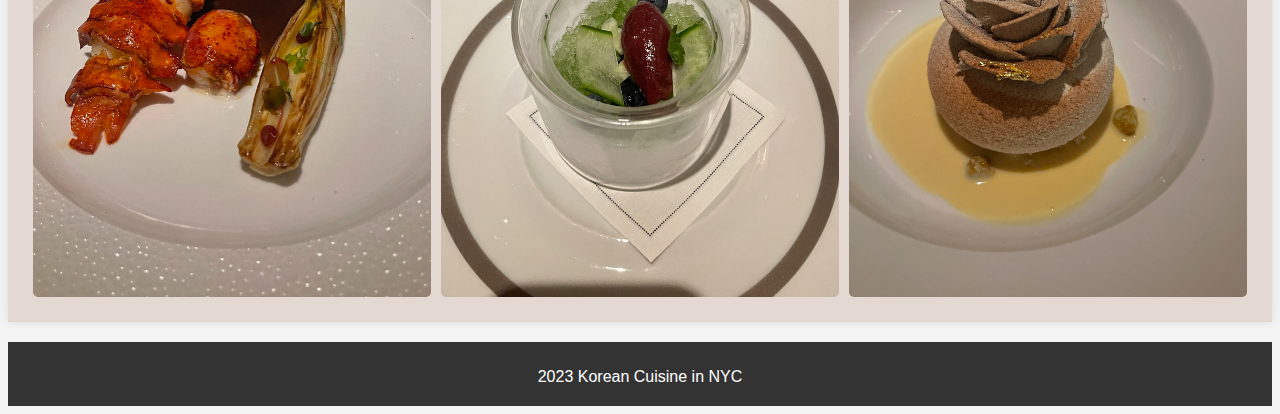
<file: page3.3.html>
<!DOCTYPE html>
<html lang="en">

<head>
    <meta charset="UTF-8">
    <meta name="viewport" content="width=device-width, initial-scale=1.0">
    <title>Essential by Christophe</title>
    <link rel="stylesheet" href="style3.css">
</head>



    <header>
        <h1><link rel="preconnect" href="https://fonts.googleapis.com">
<link rel="preconnect" href="https://fonts.gstatic.com" crossorigin>
<link href="https://fonts.googleapis.com/css2?family=Lobster+Two:ital,wght@1,700&family=Roboto:wght@500&display=swap" rel="stylesheet">Bianca's NYC Dining Guide</h1>
        <h3>Explore high quality exotic cuisine</h3>
        <nav>
            <ul>
                <li><a href="index.html">Home</a></li>
                <li><a href="page3.html">Back</a></li>
                
            </ul>
        </nav>
    </header>

<body>

    <main>

    <div class="container">
        <div class="text-content">
            
            <h2>Essential By Christophe</h2>
            <p>Address: 103 W 77th St, New York, NY 10024</p>
            <p>Phone: (646) 478-7928</p>
            <p>Reservations: resy.com</p>
            <div class="ratings">
                <span>4.6</span>
                <span>★★★★★</span>
                
            </div>
            <p>Essential by Christophe introduces the essence of gastronomic delight to the heart of New York, where Chef Christophe's curated creations showcase the fundamental beauty of each ingredient.</p>
        </div>
        <div class="image-content">
            <img src="Essential1.jpeg">
        </div>
    </div>

    <p>    </p>

    <div class="image-gallery">
        <img src="Essential/E1.JPG" alt="Image 1">
        <img src="Essential/E2.JPG" alt="Image 2">
        <img src="Essential/E3.JPG" alt="Image 3">
        <img src="Essential/E4.JPG" alt="Image 4">
        <img src="Essential/E5.JPG" alt="Image 5">
        <img src="Essential/E6.JPG" alt="Image 6">
    </div>

</main>

<footer>
        <p>2023 Korean Cuisine in NYC</p>
    </footer>

</body>

</html>
</file>
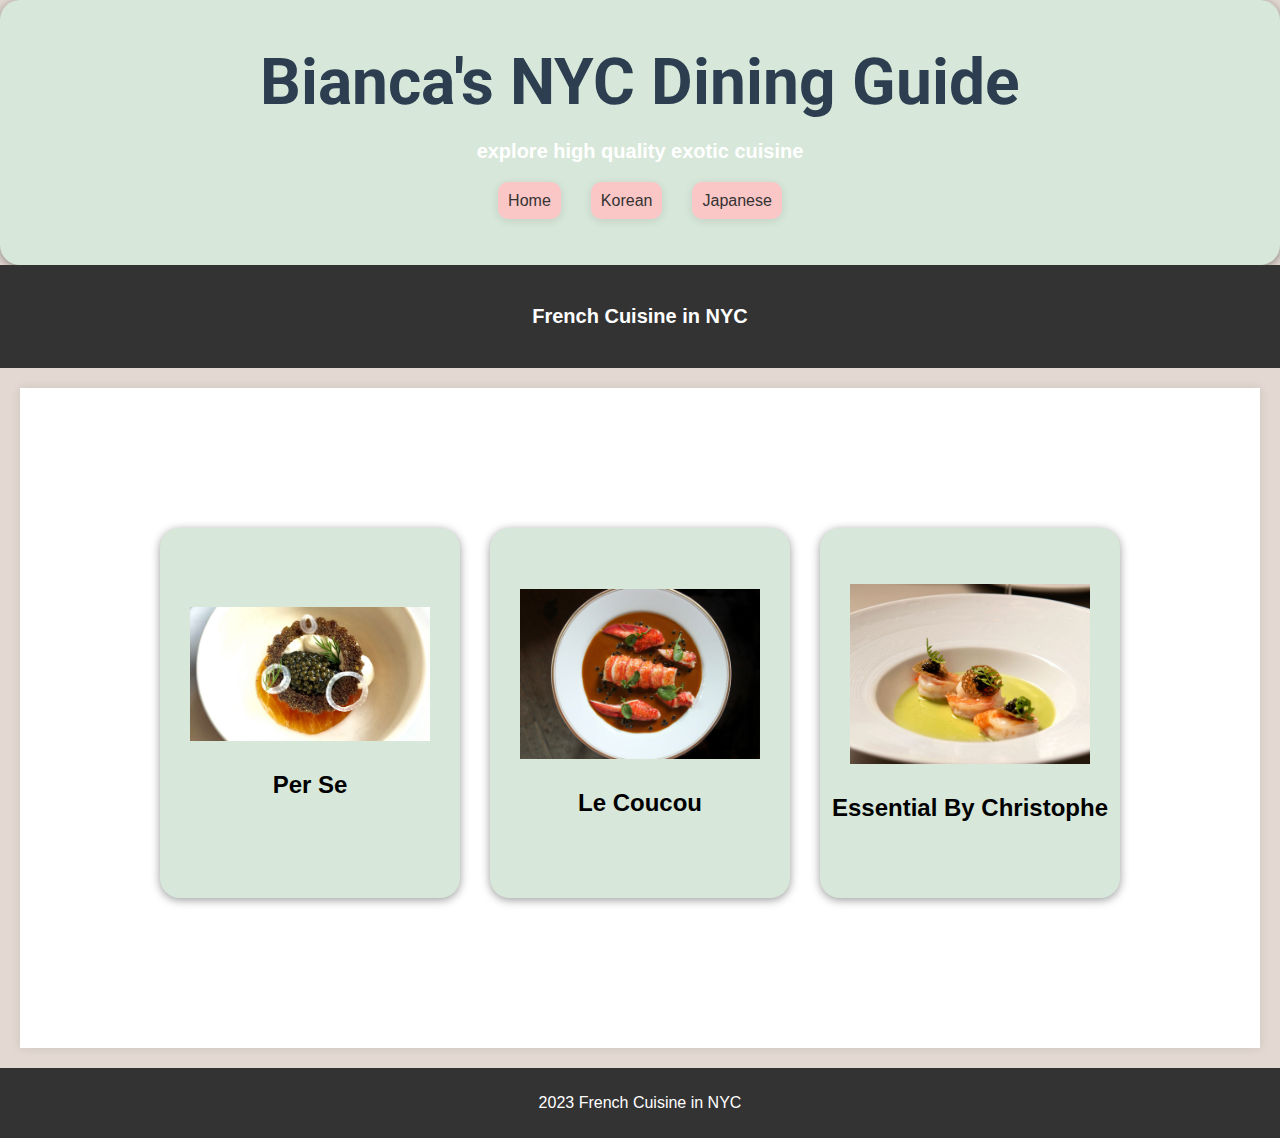
<file: page3.html>
<!DOCTYPE html>
<html>
  <head>
    <meta charset="UTF-8" />
    <title>French Cuisine in NYC</title>
    <meta name="viewport" content="width=device-width, initial-scale=1.0, user-scalable=no, minimum-scale=1.0, maximum-scale=1.0" />
    <link rel="stylesheet" type="text/css" href="style2.css" />
  </head>
  <body>
    <header>
      <h1>
        <link rel="preconnect" href="https://fonts.googleapis.com" />
        <link rel="preconnect" href="https://fonts.gstatic.com" crossorigin />
        <link href="https://fonts.googleapis.com/css2?family=Lobster+Two:ital,wght@1,700&family=Roboto:wght@500&display=swap" rel="stylesheet" />Bianca's NYC Dining Guide
      </h1>
      <h3>explore high quality exotic cuisine</h3>
      <nav>
        <ul>
          <li><a href="index.html">Home</a></li>
          <li><a href="page1.html">Korean</a></li>
          <li><a href="page1.html">Japanese</a></li>
        </ul>
      </nav>
    </header>

    <div class="header2">
      <h3>French Cuisine in NYC</h3>
    </div>

    <main>
      <section class="restaurant">
        <div class="container">
          <a href="page3.1.html" class="box">
            <img src="Perse1.jpeg" />
            <h2>Per Se</h2>
          </a>
          <a href="page3.2.html" class="box">
            <img src="Lecoucou1.jpeg" />
            <h2>Le Coucou</h2>
          </a>
          <a href="page3.3.html" class="box">
            <img src="Essential1.jpeg" />
            <h2>Essential By Christophe</h2>
          </a>
        </div>
      </section>
    </main>
    <footer>
      <p>2023 French Cuisine in NYC</p>
    </footer>
  </body>
</html>
</file>
<file: style.css>
body {
    background-color: #e3d9d2;
}

a {
    text-decoration: none;
    background-color: #fac6c6;
    padding: 10px;
    border-radius: 10px;
    box-shadow: 0 2px 10px rgba(0, 0, 0, 0.1);
    color: #333;
}

a:hover {
    font-weight: 900;
}

/* Header styles */
header {
    background-color: #d7e7d9;
    padding: 2px 5vw;
    text-align: center;
    box-shadow: 0 2px 10px rgba(0, 0, 0, 0.4);
    border-radius: 20px;
    ;
}

nav ul {
    list-style-type: none;
    padding: 1vh 0;
}

nav ul li {
    display: inline;
    margin: 0 1vw;
}

main {
    max-width: 1300px;
    margin: 20px auto;
    padding: 0px;
    background-color: #fff;
    box-shadow: 0 0 10px rgba(0, 0, 0, 0.1);
}


.image1 {
	padding-top: 20px;
	display: flex;
    flex-direction: column;
    align-items: center;
    padding-bottom: 30px;
	
}

.container {
    display: flex;
    justify-content: space-between;
    margin: 0 auto;
    max-width: 1000px;
    padding: 120px;
}

.box {

    background-color: #d7e7d9;
    height: 350px;
    width: 300px;
    padding-left: 0px;
    padding-right: 0px;
    border-radius: 20px;
    position: relative;
    display: flex;
    flex-direction: column;
    align-items: center;
    justify-content: center;
    color: #fac6c6; 
    color: black; 
    transition: transform 0.2s; 
    box-shadow: 0 2px 10px rgba(0, 0, 0, 0.4);
}

.box:hover {
    transform: scale(1.05); 
}

img {
    max-width: 80%;
    max-height: 60%;
    margin-bottom: 10px;
}

h1 {
    font-size: 5vmax;
    color: #2c3e50;
    margin-bottom: 1vh;
    font-family: 'Lobster Two', sans-serif;
font-family: 'Roboto', sans-serif;
;
}
.line {
    height: 2px;
    background-color: black;
    flex-grow: 1400px; 
    margin: 0 20px;
    padding-top: 10px;

}

h2 {
    font-size: 27px;
    letter-spacing: 3px;
    text-transform: uppercase;
    margin: 7;
    text-align: center;
    font-style: bold;
    color:#2c3e50 ;
}

h3 {
    text-align: center;
    font-size: 20px;
    color: #FFFFFF	;
    text-align: center;

}

h4 {
	padding-bottom: 10px;
	text-align: center;
	padding-left: 80px;
	padding-right: 120px;

}

h5 {
	font-size: 29px;
    letter-spacing: 3px;
    text-transform: uppercase;
    margin: 0;
    text-align: center;
    font-style: bold;
    color:#2c3e50 ;
}

footer {
    text-align: center;
    padding: 10px;
    background-color: #333;
    color: #fff;
}

@media screen and (max-width: 480px) {
  .container{
    display: block;
    padding: 20px;
    text-align: center;
  }
  .box {
    margin: 0 auto;
    margin-bottom: 30px;
  }
  .discription ul{
    padding: 0;
    margin-left: 0px;
    margin: 0 20px;
  }
  .discription h4{
    margin: 0;
    padding: 0;
  }
}
</file>
<file: style3.css>
body {
    font-family: Arial, sans-serif;
    
    background-color: #f4f4f4;
}

a {
    text-decoration: none;
    background-color: #dbd8f5;
    padding: 10px;
    border-radius: 10px;
    box-shadow: 0 2px 10px rgba(0, 0, 0, 0.1);
    color: #333;
}

a:hover {
    font-weight: 900;
}

/* Header styles */
header {
    background-color: #d7e7d9;
    padding: 2px 5vw;
    text-align: center;
    box-shadow: 0 2px 10px rgba(0, 0, 0, 0.4);
    border-radius: 20px;
    ;
    padding-bottom: 30px;
}

nav ul {
    list-style-type: none;
    padding: 1vh 0;
}

nav ul li {
    display: inline;
    margin: 0 1vw;
}



.container {
    display: flex;
    justify-content: space-around;
    background-color: #fff;
    padding: 20px;
    box-shadow: 0 0 10px rgba(0, 0, 0, 0.1);
}

.text-content {
    flex: 1;
    max-width: 45%;
}

.image-content {
    flex: 1;
    max-width: 50%;
}

.image-content img {
    width: 100%;
    border-radius: 5px;
}

.ratings {
    display: flex;
    align-items: center;
    gap: 10px;
}

.image-gallery {
    display: flex;
    flex-wrap: wrap;
    margin-top: 20px;
}

.image-gallery img {
    width: calc(33.33% - 10px);
    margin: 5px;
    border-radius: 5px;
}


h1 {
    font-size: 5vmax;
    color: #2c3e50;
    margin-bottom: 1vh;
    font-family: 'Lobster Two', sans-serif;
font-family: 'Roboto', sans-serif;
;
}

h2 {
    font-size: 60px;
    margin-bottom: 10px;
}

h3 {
    text-align: center;
    font-size: 20px;
    color: #FFFFFF  ;
    text-align: center;

}

p {
    margin-bottom: 10px;
}


main {
    max-width: 1400px;
    margin: 20px auto;
    padding: 20px;
    background-color: #e3d9d2;
    box-shadow: 0 0 10px rgba(0, 0, 0, 0.1);
}

footer {
    text-align: center;
    padding: 10px;
    background-color: #333;
    color: #fff;
    }
@media screen and (max-width: 480px) {
  .container{
    display: block;
    padding: 20px;
    text-align: center;
  }
  .text-content{
    max-width: 100%;
  }
  .image-content{
    max-width: 100%;
  }
  .ratings{
    justify-content: center;
  }
}
</file>
<file: style2.css>
body {
    font-family: Arial, sans-serif;
    background-color: #e3d9d2;
    margin: 0;
    padding: 0;
}

a {
    text-decoration: none;
    background-color: #fac6c6;
    padding: 10px;
    border-radius: 10px;
    box-shadow: 0 2px 10px rgba(0, 0, 0, 0.1);
    color: #333;
}

a:hover {
    font-weight: 900;
}

/* Header styles */
header {
    background-color: #d7e7d9;
    padding: 2px 5vw;
    text-align: center;
    box-shadow: 0 2px 10px rgba(0, 0, 0, 0.4);
    border-radius: 20px;
    ;
    padding-bottom: 30px;
}

nav ul {
    list-style-type: none;
    padding: 1vh 0;
}

nav ul li {
    display: inline;
    margin: 0 1vw;
}


.header2 {
    padding-top: 30px;
    background-color: #333;
    color: #fff;
    text-align: center;
    padding: 20px;
    font-size: 30px;
}

h1 {
    font-size: 5vmax;
    color: #2c3e50;
    margin-bottom: 1vh;
    font-family: 'Lobster Two', sans-serif;
font-family: 'Roboto', sans-serif;
;
}

main {
    max-width: 1200px;
    margin: 20px auto;
    padding: 20px;
    background-color: #fff;
    box-shadow: 0 0 10px rgba(0, 0, 0, 0.1);
}

.container {
    display: flex;
    justify-content: space-between;
    margin: 10 auto;
    max-width: 1200px;
    padding: 120px;
}

.box {

    background-color: #d7e7d9;
    height: 350px;
    width: 300px;
    padding-left: 0px;
    padding-right: 0px;
    border-radius: 20px;
    position: relative;
    display: flex;
    flex-direction: column;
    align-items: center;
    justify-content: center;
    color: #fac6c6; 
    color: black; 
    transition: transform 0.2s; 
    box-shadow: 0 2px 10px rgba(0, 0, 0, 0.4);
}

.box:hover {
    transform: scale(1.05); 
}

.restaurant {
    margin-bottom: 10px;
}


img {
    max-width: 80%;
    max-height: 60%;
    margin-bottom: 10px;
}


h2 a {
    color: #333;
    text-decoration: none;
}

h2 a:hover {
    color: #ff6600;
}

footer {
    text-align: center;
    padding: 10px;
    background-color: #333;
    color: #fff;
}

h3 {
    text-align: center;
    font-size: 20px;
    color: #FFFFFF  ;
    text-align: center;

}

@media screen and (max-width: 480px) {
  .container{
    display: block;
    padding: 20px;
    text-align: center;
  }
  .box {
    margin: 0 auto;
    margin-bottom: 30px;
  }
}
</file>
